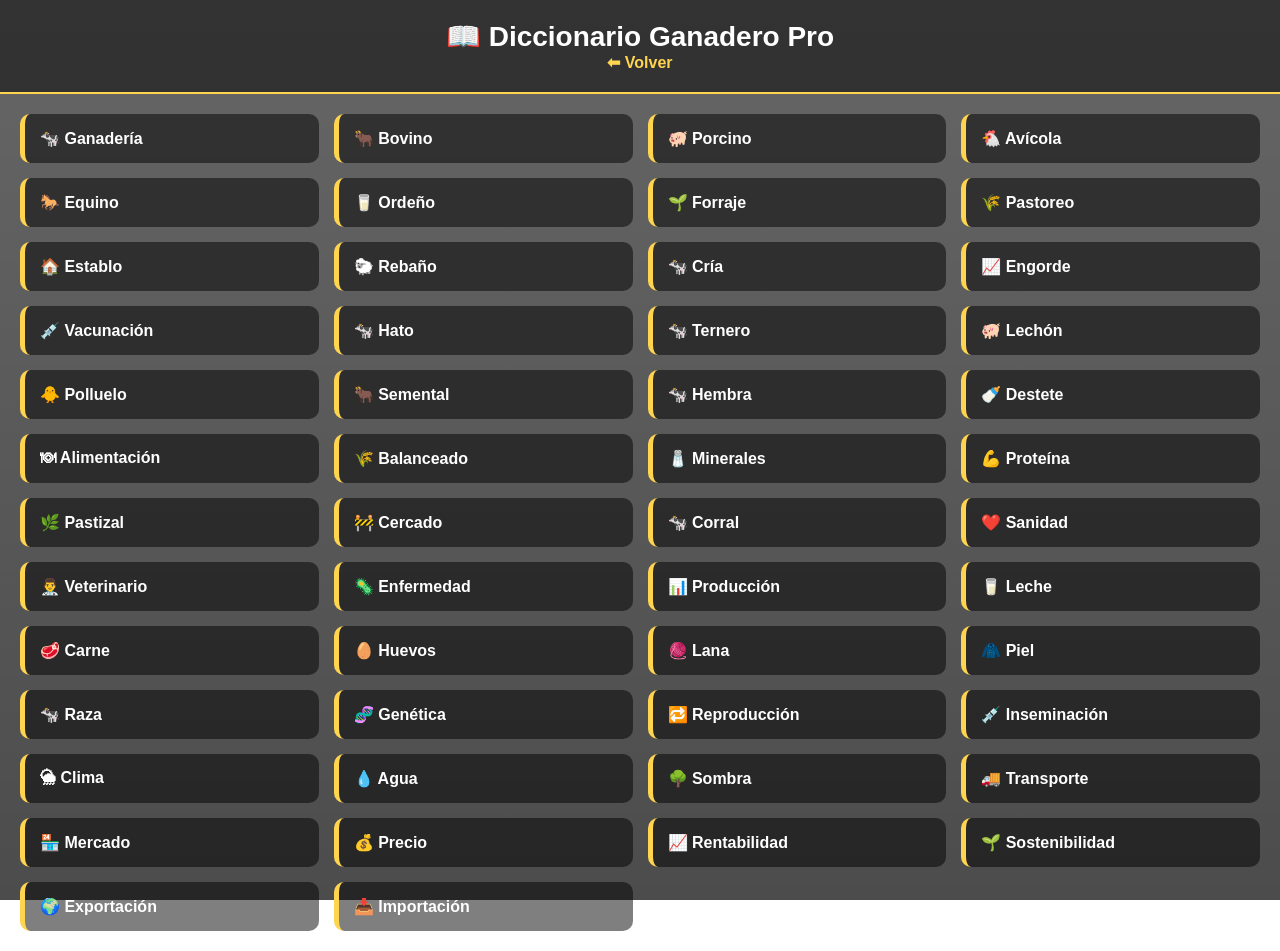
<file: diccionarioganaderia.html>
<!DOCTYPE html>
<html lang="es">
<head>
<meta charset="UTF-8">
<title>Diccionario Ganadero Pro</title>
<link rel="stylesheet" href="styles.css">
</head>

<body>

<header>
    <h1>📖 Diccionario Ganadero Pro</h1>
    <a href="index.html">⬅ Volver</a>
</header>

<div class="container diccionario">

<div class="termino" onclick="toggle(this)">🐄 Ganadería
<p>Actividad económica dedicada a la cría, manejo y explotación de animales para obtener productos como leche, carne, huevos y cuero.</p></div>

<div class="termino" onclick="toggle(this)">🐂 Bovino
<p>Animales como vacas y toros usados para producción de leche y carne.</p></div>

<div class="termino" onclick="toggle(this)">🐖 Porcino
<p>Se refiere a los cerdos, criados principalmente para carne.</p></div>

<div class="termino" onclick="toggle(this)">🐔 Avícola
<p>Cría de aves como gallinas y pollos para carne y huevos.</p></div>

<div class="termino" onclick="toggle(this)">🐎 Equino
<p>Incluye caballos, usados para trabajo, transporte y deporte.</p></div>

<div class="termino" onclick="toggle(this)">🥛 Ordeño
<p>Proceso de extracción de leche de animales como vacas o cabras.</p></div>

<div class="termino" onclick="toggle(this)">🌱 Forraje
<p>Alimento natural o cultivado para animales, como pasto o alfalfa.</p></div>

<div class="termino" onclick="toggle(this)">🌾 Pastoreo
<p>Sistema donde los animales se alimentan directamente del campo.</p></div>

<div class="termino" onclick="toggle(this)">🏠 Establo
<p>Construcción donde se alojan y protegen los animales.</p></div>

<div class="termino" onclick="toggle(this)">🐑 Rebaño
<p>Grupo de animales de la misma especie que viven juntos.</p></div>

<div class="termino" onclick="toggle(this)">🐄 Cría
<p>Proceso de reproducción y nacimiento de animales.</p></div>

<div class="termino" onclick="toggle(this)">📈 Engorde
<p>Proceso para aumentar el peso del ganado antes de su venta.</p></div>

<div class="termino" onclick="toggle(this)">💉 Vacunación
<p>Aplicación de vacunas para prevenir enfermedades en animales.</p></div>

<div class="termino" onclick="toggle(this)">🐄 Hato
<p>Conjunto de ganado que pertenece a una finca o productor.</p></div>

<div class="termino" onclick="toggle(this)">🐄 Ternero
<p>Cría de la vaca durante sus primeros meses de vida.</p></div>

<div class="termino" onclick="toggle(this)">🐖 Lechón
<p>Cerdo joven que aún depende de la madre.</p></div>

<div class="termino" onclick="toggle(this)">🐥 Polluelo
<p>Ave recién nacida que requiere cuidados especiales.</p></div>

<div class="termino" onclick="toggle(this)">🐂 Semental
<p>Macho reproductor usado para mejorar la genética del ganado.</p></div>

<div class="termino" onclick="toggle(this)">🐄 Hembra
<p>Animal que puede reproducirse y producir crías.</p></div>

<div class="termino" onclick="toggle(this)">🍼 Destete
<p>Proceso en el que la cría deja de alimentarse de la madre.</p></div>

<div class="termino" onclick="toggle(this)">🍽 Alimentación
<p>Conjunto de alimentos necesarios para el crecimiento del animal.</p></div>

<div class="termino" onclick="toggle(this)">🌾 Balanceado
<p>Alimento preparado con nutrientes específicos para animales.</p></div>

<div class="termino" onclick="toggle(this)">🧂 Minerales
<p>Suplementos que ayudan al crecimiento y salud del ganado.</p></div>

<div class="termino" onclick="toggle(this)">💪 Proteína
<p>Nutriente esencial para el desarrollo muscular de los animales.</p></div>

<div class="termino" onclick="toggle(this)">🌿 Pastizal
<p>Terreno con pasto utilizado para alimentar ganado.</p></div>

<div class="termino" onclick="toggle(this)">🚧 Cercado
<p>Estructura que delimita el área donde están los animales.</p></div>

<div class="termino" onclick="toggle(this)">🐄 Corral
<p>Lugar cerrado donde se agrupan los animales.</p></div>

<div class="termino" onclick="toggle(this)">❤️ Sanidad
<p>Estado de salud y control de enfermedades del ganado.</p></div>

<div class="termino" onclick="toggle(this)">👨‍⚕️ Veterinario
<p>Profesional encargado de la salud animal.</p></div>

<div class="termino" onclick="toggle(this)">🦠 Enfermedad
<p>Afección que afecta la salud del animal.</p></div>

<div class="termino" onclick="toggle(this)">📊 Producción
<p>Cantidad de productos obtenidos como leche o carne.</p></div>

<div class="termino" onclick="toggle(this)">🥛 Leche
<p>Producto nutritivo obtenido de vacas u otros mamíferos.</p></div>

<div class="termino" onclick="toggle(this)">🥩 Carne
<p>Producto alimenticio obtenido del sacrificio de animales.</p></div>

<div class="termino" onclick="toggle(this)">🥚 Huevos
<p>Producto de aves usado como alimento humano.</p></div>

<div class="termino" onclick="toggle(this)">🧶 Lana
<p>Fibra obtenida de animales como ovejas.</p></div>

<div class="termino" onclick="toggle(this)">🧥 Piel
<p>Material obtenido del cuero de animales.</p></div>

<div class="termino" onclick="toggle(this)">🐄 Raza
<p>Tipo específico de animal con características similares.</p></div>

<div class="termino" onclick="toggle(this)">🧬 Genética
<p>Estudio de la herencia y características de los animales.</p></div>

<div class="termino" onclick="toggle(this)">🔁 Reproducción
<p>Proceso de creación de nuevas crías.</p></div>

<div class="termino" onclick="toggle(this)">💉 Inseminación
<p>Técnica artificial para reproducción controlada.</p></div>

<div class="termino" onclick="toggle(this)">🌦 Clima
<p>Condiciones ambientales que afectan la ganadería.</p></div>

<div class="termino" onclick="toggle(this)">💧 Agua
<p>Elemento esencial para la vida y producción animal.</p></div>

<div class="termino" onclick="toggle(this)">🌳 Sombra
<p>Protección natural contra el sol para los animales.</p></div>

<div class="termino" onclick="toggle(this)">🚚 Transporte
<p>Movimiento de animales entre fincas o mercados.</p></div>

<div class="termino" onclick="toggle(this)">🏪 Mercado
<p>Lugar donde se compran y venden productos ganaderos.</p></div>

<div class="termino" onclick="toggle(this)">💰 Precio
<p>Valor económico de animales o productos.</p></div>

<div class="termino" onclick="toggle(this)">📈 Rentabilidad
<p>Ganancia obtenida en la producción ganadera.</p></div>

<div class="termino" onclick="toggle(this)">🌱 Sostenibilidad
<p>Producción responsable sin dañar el medio ambiente.</p></div>

<div class="termino" onclick="toggle(this)">🌍 Exportación
<p>Venta de productos a otros países.</p></div>

<div class="termino" onclick="toggle(this)">📥 Importación
<p>Compra de productos desde otros países.</p></div>

</div>

<script>
function toggle(el){
    el.classList.toggle("activo");
}
</script>

</body>
</html>
</file>
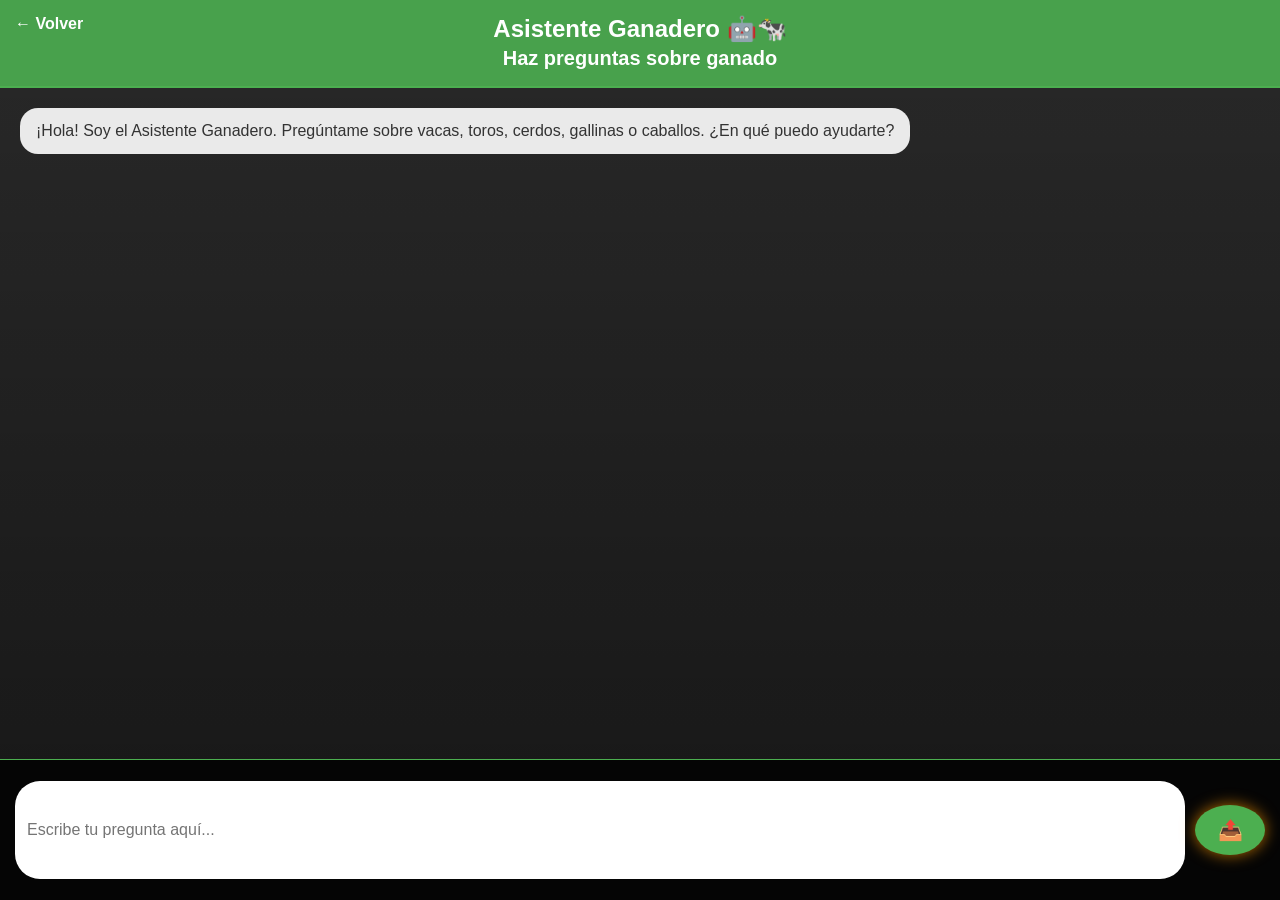
<file: ia.html>
<!DOCTYPE html>
<html lang="es">
<head>
<meta charset="UTF-8">
<title>Asistente Ganadero - Calculadora Ganadera</title>
<link rel="stylesheet" href="styles.css">
<style>
/* Estilos específicos para el chat */
.chat-container {
    display: flex;
    flex-direction: column;
    height: 100vh;
    background: linear-gradient(rgba(0,0,0,0.6), rgba(0,0,0,0.7)),
                url("https://images.unsplash.com/photo-1500595046743-cd271d694d30");
    background-size: cover;
    background-position: center;
    background-attachment: fixed;
    color: white;
}

.chat-header {
    background: rgba(76, 175, 80, 0.9);
    padding: 15px;
    text-align: center;
    font-size: 24px;
    font-weight: bold;
    border-bottom: 2px solid #4CAF50;
}

.chat-messages {
    flex: 1;
    overflow-y: auto;
    padding: 20px;
    display: flex;
    flex-direction: column;
    gap: 10px;
}

.message {
    max-width: 70%;
    padding: 12px 16px;
    border-radius: 18px;
    font-size: 16px;
    line-height: 1.4;
    animation: fadeIn 0.5s ease-in;
}

.message.user {
    align-self: flex-end;
    background: #4CAF50;
    color: white;
}

.message.bot {
    align-self: flex-start;
    background: rgba(255, 255, 255, 0.9);
    color: #333;
}

.chat-input-area {
    display: flex;
    padding: 15px;
    background: rgba(0, 0, 0, 0.8);
    border-top: 1px solid #4CAF50;
}

#chatInput {
    flex: 1;
    padding: 12px;
    border: none;
    border-radius: 25px;
    outline: none;
    font-size: 16px;
    margin-right: 10px;
}

#sendButton {
    background: #4CAF50;
    border: none;
    border-radius: 50%;
    width: 50px;
    height: 50px;
    cursor: pointer;
    display: flex;
    align-items: center;
    justify-content: center;
    font-size: 20px;
    color: white;
    transition: background 0.3s, transform 0.2s;
}

#sendButton:hover {
    background: #388E3C;
    transform: scale(1.1);
}

@keyframes fadeIn {
    from { opacity: 0; transform: translateY(20px); }
    to { opacity: 1; transform: translateY(0); }
}

@media (max-width: 768px) {
    .chat-messages {
        padding: 10px;
    }
    .message {
        max-width: 85%;
    }
    .chat-input-area {
        padding: 10px;
    }
}
</style>
</head>
<body>

<div class="chat-container">
    <div class="chat-header">
        <a href="index.html" style="position: absolute; left: 15px; color: white; text-decoration: none; font-size: 16px;">← Volver</a>
        Asistente Ganadero 🤖🐄
        <br><small>Haz preguntas sobre ganado</small>
    </div>

    <div class="chat-messages" id="chatMessages">
        <div class="message bot">
            ¡Hola! Soy el Asistente Ganadero. Pregúntame sobre vacas, toros, cerdos, gallinas o caballos. ¿En qué puedo ayudarte?
        </div>
    </div>

    <div class="chat-input-area">
        <input type="text" id="chatInput" placeholder="Escribe tu pregunta aquí...">
        <button id="sendButton">📤</button>
    </div>
</div>

<script src="ia.js"></script>

</body>
</html>
</file>
<file: styles.css>
/* FONDO CON IMAGEN GANADERA */
body {
    margin: 0;
    font-family: 'Segoe UI', sans-serif;
    background: 
        linear-gradient(rgba(0,0,0,0.6), rgba(0,0,0,0.7)),
        url("https://images.unsplash.com/photo-1500595046743-cd271d694d30");
    background-size: cover;
    background-position: center;
    background-attachment: fixed;
    color: white;
}

/* HEADER */
header {
    text-align: center;
    padding: 20px;
    background: rgba(0,0,0,0.5);
    border-bottom: 2px solid #ffd54f;
}

header h1 {
    margin: 0;
    font-size: 28px;
}

header a {
    color: #ffd54f;
    text-decoration: none;
    font-weight: bold;
}

/* CONTENEDOR */
.container {
    padding: 20px;
}

/* TARJETAS DE ANIMALES */
.card {
    background: rgba(255,255,255,0.1);
    backdrop-filter: blur(10px);
    border-radius: 15px;
    padding: 20px;
    margin: 10px;
    box-shadow: 0 5px 20px rgba(0,0,0,0.6);
    transition: 0.3s;
    border: 1px solid rgba(255,255,255,0.2);
}

.card:hover {
    transform: scale(1.05);
    border-color: #ffd54f;
}

/* INPUTS */
input {
    width: 90%;
    padding: 10px;
    margin: 6px 0;
    border-radius: 10px;
    border: none;
    outline: none;
}

/* SUBTOTALES */
.subtotal {
    margin-top: 10px;
    color: #00ffcc;
    font-weight: bold;
}

/* BOTÓN */
button {
    display: block;
    margin: 30px auto;
    padding: 15px 35px;
    font-size: 18px;
    background: linear-gradient(45deg, #ff9800, #ff5722);
    border: none;
    border-radius: 30px;
    cursor: pointer;
    color: white;
    box-shadow: 0 0 15px rgba(255,152,0,0.7);
    transition: 0.3s;
}

button:hover {
    transform: scale(1.1);
    box-shadow: 0 0 25px rgba(255,152,0,1);
}

button + button {
    margin-top: 12px;
}

.mensaje-operacion {
    max-width: 420px;
    margin: 20px auto 0;
    text-align: center;
    font-size: 16px;
    padding: 14px 18px;
    border-radius: 18px;
    background: rgba(0,255,204,0.1);
    border: 1px solid rgba(0,255,204,0.35);
    color: #d4ffea;
}

.mensaje-operacion.mensaje-exito {
    background: rgba(0,255,204,0.15);
    border-color: rgba(0,255,204,0.7);
}

.ia-button {
    display: block;
    margin: 10px auto;
    padding: 15px 35px;
    font-size: 18px;
    background: linear-gradient(45deg, #4caf50, #2196f3);
    border: none;
    border-radius: 30px;
    cursor: pointer;
    color: white;
    box-shadow: 0 0 15px rgba(33,150,243,0.7);
    transition: 0.3s;
}

.ia-button:hover {
    transform: scale(1.05);
    box-shadow: 0 0 25px rgba(33,150,243,1);
}

.ia-response {
    margin-top: 10px;
    padding: 15px;
    background: rgba(0,0,0,0.4);
    border-radius: 12px;
    min-height: 80px;
    color: #fff;
    line-height: 1.6;
}

.ia-container {
    display: grid;
    gap: 20px;
}

.ia-result-card {
    background: rgba(255,255,255,0.08);
}

textarea {
    width: 100%;
    min-height: 120px;
    padding: 12px;
    margin: 10px 0;
    border-radius: 12px;
    border: none;
    outline: none;
    resize: vertical;
}

/* TOTAL GENERAL */
.total {
    text-align: center;
    font-size: 28px;
    color: #00ffcc;
    text-shadow: 0 0 10px rgba(0,255,200,0.8);
}

/* VALIDACIÓN - MENSAJES DE ERROR */
.error-message {
    background: linear-gradient(45deg, #ff5722, #ff6f00);
    border: 2px solid #ff5722;
    border-radius: 10px;
    padding: 12px 15px;
    margin: 8px 0;
    color: white;
    font-weight: bold;
    text-align: center;
    animation: shake 0.3s ease-in-out, fadeIn 0.3s ease-in;
    box-shadow: 0 0 15px rgba(255,87,34,0.6);
    font-size: 14px;
}

.input-invalid {
    border: 2px solid #ff5722 !important;
    background: rgba(255,87,34,0.2) !important;
    box-shadow: 0 0 8px rgba(255,87,34,0.4) inset !important;
}

@keyframes shake {
    0%, 100% { transform: translateX(0); }
    25% { transform: translateX(-5px); }
    75% { transform: translateX(5px); }
}

/* ------------------ */
/* 📖 DICCIONARIO */
/* ------------------ */

.diccionario {
    display: grid;
    gap: 15px;
}

/* TARJETAS DE TÉRMINOS */
.termino {
    background: rgba(0,0,0,0.5);
    border-left: 5px solid #ffd54f;
    padding: 15px;
    border-radius: 10px;
    cursor: pointer;
    transition: 0.3s;
    font-weight: bold;
}

.termino:hover {
    background: rgba(255,255,255,0.1);
    transform: translateX(5px);
}

/* DEFINICIÓN OCULTA */
.termino p {
    display: none;
    margin-top: 10px;
    font-weight: normal;
    color: #c8e6c9;
}

/* CUANDO SE ABRE */
.termino.activo {
    background: rgba(76,175,80,0.3);
}

.termino.activo p {
    display: block;
}

/* RESPONSIVE */
@media (min-width: 768px) {
    .container {
        display: grid;
        grid-template-columns: repeat(auto-fit, minmax(250px, 1fr));
    }
}
</file>
